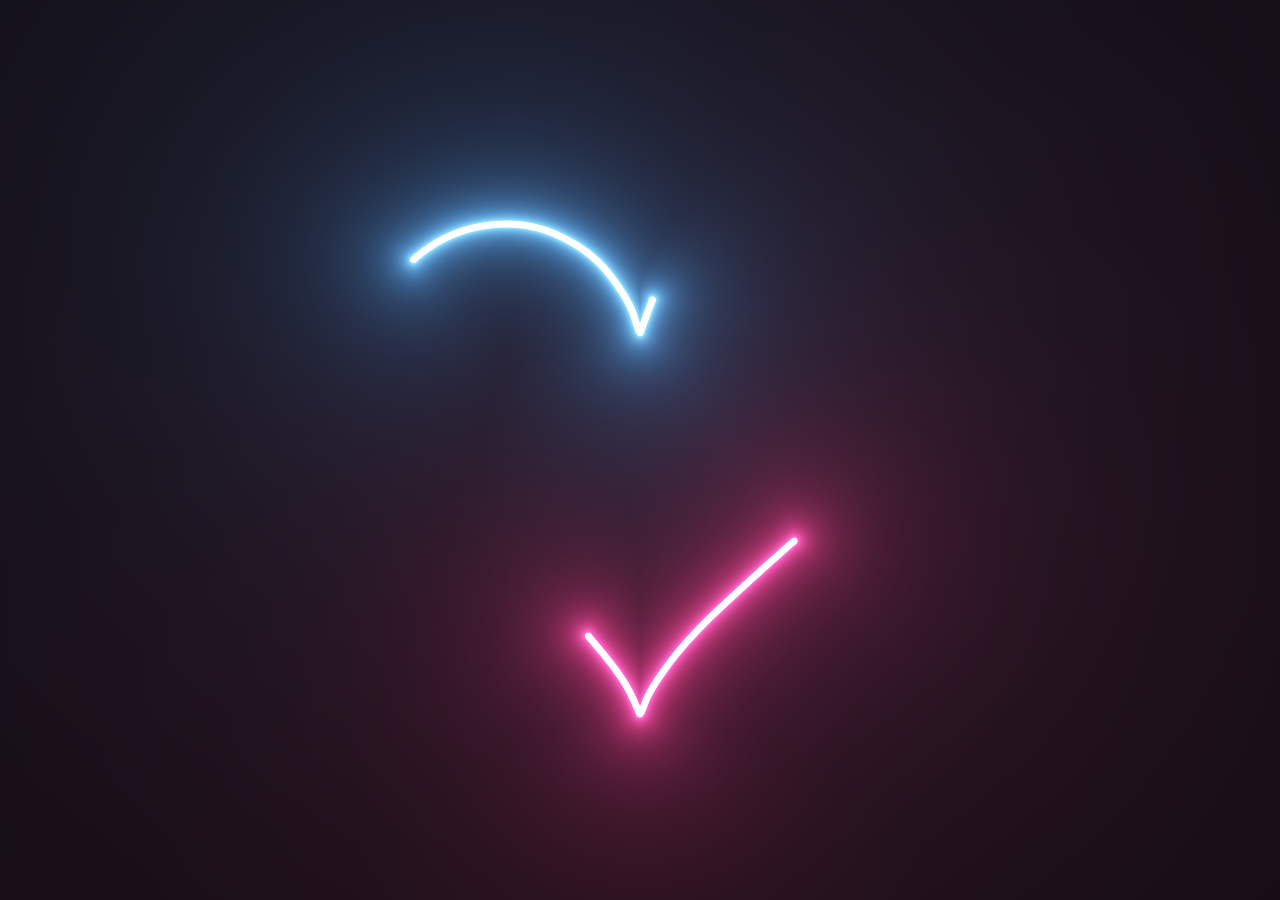
<file: love.html>
<html>
<!-- REFERENCE: https://w3hubs.com/css-text-portrait-effects/ -->
  <head>
    <title>To My One & Only</title>
    <meta charset="utf-8">
    <meta name="viewport" content="width=device-width, initial-scale=1">
    <link rel="stylesheet" href="love.css">
  </head>
    <body>
      <canvas id="canvas" width="2500" height="1000"></canvas>
    </body>
    <script src="love.js"></script>
</html>
</file>
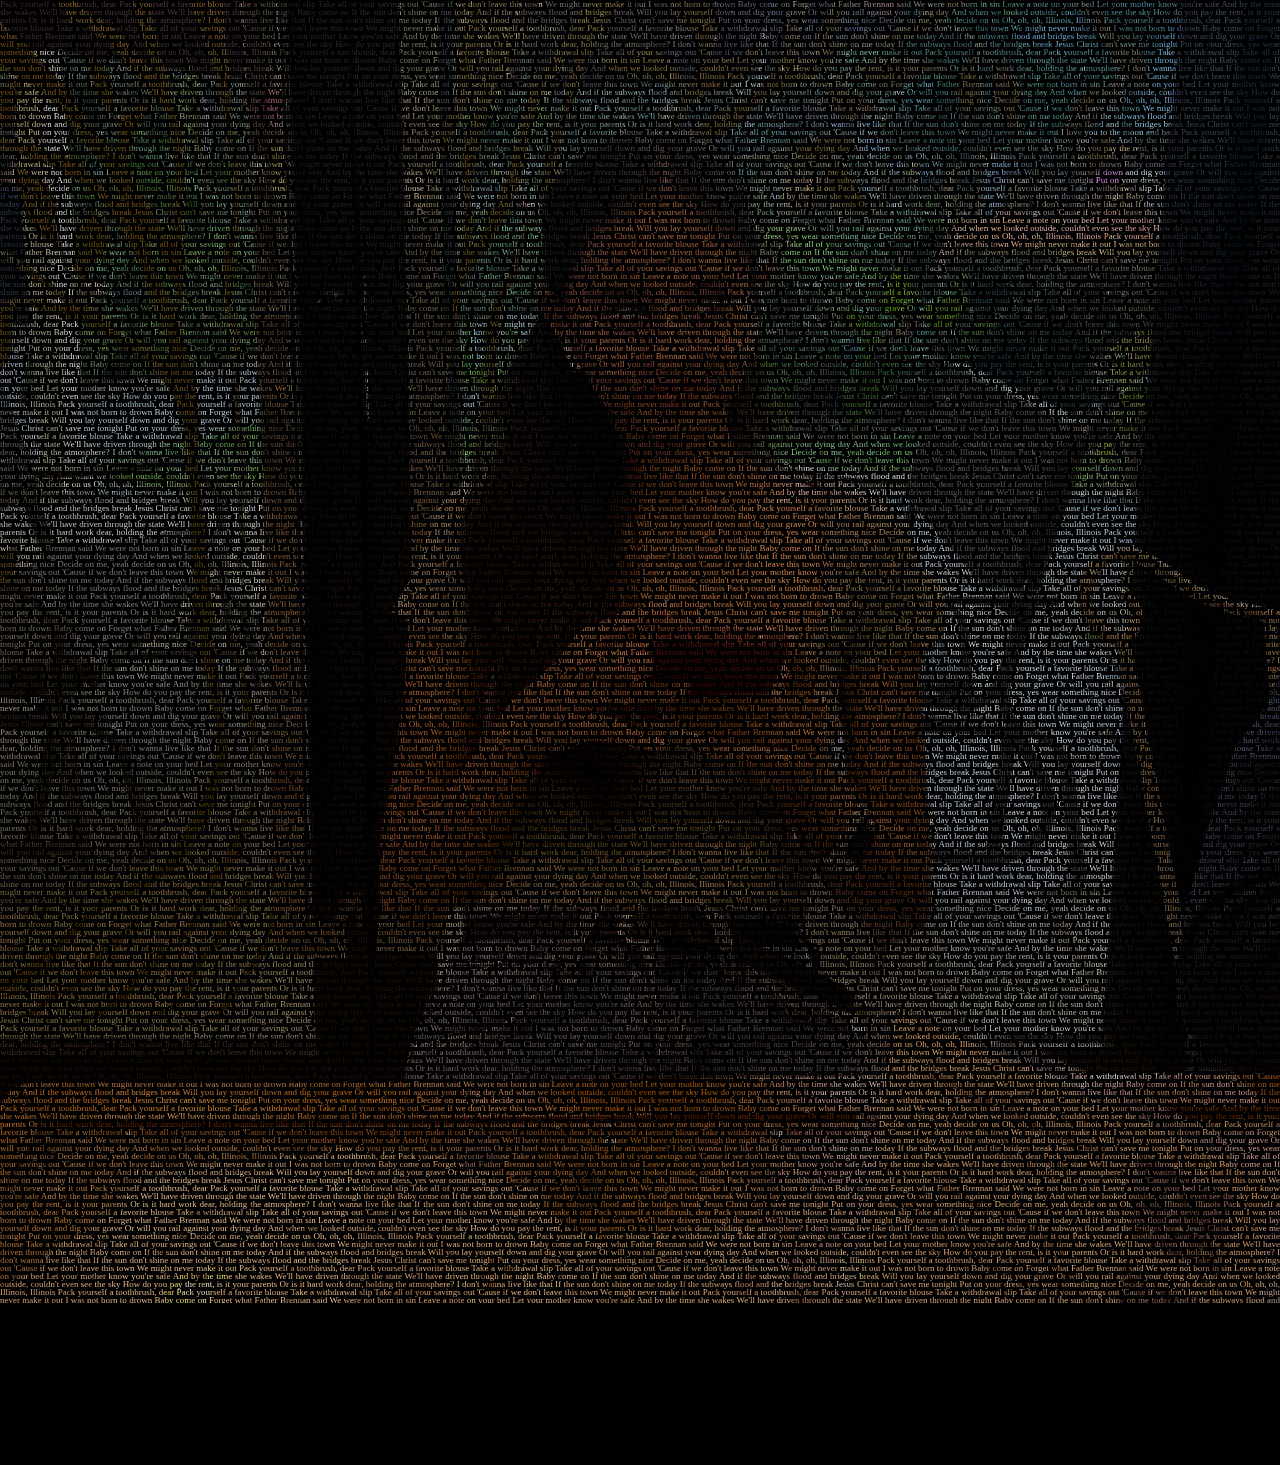
<file: main.html>
<head>
	<link rel="stylesheet" href="main.css">
</head>
<!-- <iframe src="sleep.mp3" allow="autoplay" id="iframeAudio">
</iframe>
<audio controls loop autoplay="true" id="playAudio">
    <source src="sleep.mp3">
</audio>-->
<body>
	<p>
            <!-- <audio controls width="300">
                <source src="sleep.mp3" type="audio/mpeg">
                <a href="sleep.mp3">test.mp3</a>
            </audio>-->
	<p>Pack yourself a toothbrush, dear
        Pack yourself a favorite blouse
        Take a withdrawal slip
        Take all of your savings out
        'Cause if we don't leave this town
        We might never make it out
        I was not born to drown
        Baby come on
        Forget what Father Brennan said
        We were not born in sin
        Leave a note on your bed
        Let your mother know you're safe
        And by the time she wakes
        We'll have driven through the state
        We'll have driven through the night
        Baby come on
        If the sun don't shine on me today
        And if the subways flood and bridges break
        Will you lay yourself down and dig your grave
        Or will you rail against your dying day
        And when we looked outside, couldn't even see the sky
        How do you pay the rent, is it your parents
        Or is it hard work dear, holding the atmosphere?
        I don't wanna live like that
        If the sun don't shine on me today
        If the subways flood and the bridges break
        Jesus Christ can't save me tonight
        Put on your dress, yes wear something nice
        Decide on me, yeah decide on us
        Oh, oh, oh, Illinois, Illinois
        Pack yourself a toothbrush, dear
        Pack yourself a favorite blouse
        Take a withdrawal slip
        Take all of your savings out
        'Cause if we don't leave this town
        We might never make it out

        Pack yourself a toothbrush, dear
Pack yourself a favorite blouse
Take a withdrawal slip
Take all of your savings out
'Cause if we don't leave this town
We might never make it out
I was not born to drown
Baby come on
Forget what Father Brennan said
We were not born in sin
Leave a note on your bed
Let your mother know you're safe
And by the time she wakes
We'll have driven through the state
We'll have driven through the night
Baby come on
If the sun don't shine on me today
And if the subways flood and bridges break
Will you lay yourself down and dig your grave
Or will you rail against your dying day
And when we looked outside, couldn't even see the sky
How do you pay the rent, is it your parents
Or is it hard work dear, holding the atmosphere?
I don't wanna live like that
If the sun don't shine on me today
If the subways flood and the bridges break
Jesus Christ can't save me tonight
Put on your dress, yes wear something nice
Decide on me, yeah decide on us
Oh, oh, oh, Illinois, Illinois
Pack yourself a toothbrush, dear
Pack yourself a favorite blouse
Take a withdrawal slip
Take all of your savings out
'Cause if we don't leave this town
We might never make it out

Pack yourself a toothbrush, dear
Pack yourself a favorite blouse
Take a withdrawal slip
Take all of your savings out
'Cause if we don't leave this town
We might never make it out
I was not born to drown
Baby come on
Forget what Father Brennan said
We were not born in sin
Leave a note on your bed
Let your mother know you're safe
And by the time she wakes
We'll have driven through the state
We'll have driven through the night
Baby come on
If the sun don't shine on me today
And if the subways flood and bridges break
Will you lay yourself down and dig your grave
Or will you rail against your dying day
And when we looked outside, couldn't even see the sky
How do you pay the rent, is it your parents
Or is it hard work dear, holding the atmosphere?
I don't wanna live like that
If the sun don't shine on me today
If the subways flood and the bridges break
Jesus Christ can't save me tonight
Put on your dress, yes wear something nice
Decide on me, yeah decide on us
Oh, oh, oh, Illinois, Illinois
Pack yourself a toothbrush, dear
Pack yourself a favorite blouse
Take a withdrawal slip
Take all of your savings out
'Cause if we don't leave this town
We might never make it out

Pack yourself a toothbrush, dear
Pack yourself a favorite blouse
Take a withdrawal slip
Take all of your savings out
'Cause if we don't leave this town
We might never make it out
I was not born to drown
Baby come on
Forget what Father Brennan said
We were not born in sin
Leave a note on your bed
Let your mother know you're safe
And by the time she wakes
We'll have driven through the state
We'll have driven through the night
Baby come on
If the sun don't shine on me today
And if the subways flood and bridges break
Will you lay yourself down and dig your grave
Or will you rail against your dying day
And when we looked outside, couldn't even see the sky
How do you pay the rent, is it your parents
Or is it hard work dear, holding the atmosphere?
I don't wanna live like that
If the sun don't shine on me today
If the subways flood and the bridges break
Jesus Christ can't save me tonight
Put on your dress, yes wear something nice
Decide on me, yeah decide on us
Oh, oh, oh, Illinois, Illinois
Pack yourself a toothbrush, dear
Pack yourself a favorite blouse
Take a withdrawal slip
Take all of your savings out
'Cause if we don't leave this town
We might never make it out

Pack yourself a toothbrush, dear
Pack yourself a favorite blouse
Take a withdrawal slip
Take all of your savings out
'Cause if we don't leave this town
We might never make it out
I was not born to drown
Baby come on
Forget what Father Brennan said
We were not born in sin
Leave a note on your bed
Let your mother know you're safe
And by the time she wakes
We'll have driven through the state
We'll have driven through the night
Baby come on
If the sun don't shine on me today
And if the subways flood and bridges break
Will you lay yourself down and dig your grave
Or will you rail against your dying day
And when we looked outside, couldn't even see the sky
How do you pay the rent, is it your parents
Or is it hard work dear, holding the atmosphere?
I don't wanna live like that
If the sun don't shine on me today
If the subways flood and the bridges break
Jesus Christ can't save me tonight
Put on your dress, yes wear something nice
Decide on me, yeah decide on us
Oh, oh, oh, Illinois, Illinois
Pack yourself a toothbrush, dear
Pack yourself a favorite blouse
Take a withdrawal slip
Take all of your savings out
'Cause if we don't leave this town
We might never make it out
<a href="love">I love you to the moon and back</a>
Pack yourself a toothbrush, dear
Pack yourself a favorite blouse
Take a withdrawal slip
Take all of your savings out
'Cause if we don't leave this town
We might never make it out
I was not born to drown
Baby come on
Forget what Father Brennan said
We were not born in sin
Leave a note on your bed
Let your mother know you're safe
And by the time she wakes
We'll have driven through the state
We'll have driven through the night
Baby come on
If the sun don't shine on me today
And if the subways flood and bridges break
Will you lay yourself down and dig your grave
Or will you rail against your dying day
And when we looked outside, couldn't even see the sky
How do you pay the rent, is it your parents
Or is it hard work dear, holding the atmosphere?
I don't wanna live like that
If the sun don't shine on me today
If the subways flood and the bridges break
Jesus Christ can't save me tonight
Put on your dress, yes wear something nice
Decide on me, yeah decide on us
Oh, oh, oh, Illinois, Illinois
Pack yourself a toothbrush, dear
Pack yourself a favorite blouse
Take a withdrawal slip
Take all of your savings out
'Cause if we don't leave this town
We might never make it out

Pack yourself a toothbrush, dear
Pack yourself a favorite blouse
Take a withdrawal slip
Take all of your savings out
'Cause if we don't leave this town
We might never make it out
I was not born to drown
Baby come on
Forget what Father Brennan said
We were not born in sin
Leave a note on your bed
Let your mother know you're safe
And by the time she wakes
We'll have driven through the state
We'll have driven through the night
Baby come on
If the sun don't shine on me today
And if the subways flood and bridges break
Will you lay yourself down and dig your grave
Or will you rail against your dying day
And when we looked outside, couldn't even see the sky
How do you pay the rent, is it your parents
Or is it hard work dear, holding the atmosphere?
I don't wanna live like that
If the sun don't shine on me today
If the subways flood and the bridges break
Jesus Christ can't save me tonight
Put on your dress, yes wear something nice
Decide on me, yeah decide on us
Oh, oh, oh, Illinois, Illinois
Pack yourself a toothbrush, dear
Pack yourself a favorite blouse
Take a withdrawal slip
Take all of your savings out
'Cause if we don't leave this town
We might never make it out

Pack yourself a toothbrush, dear
Pack yourself a favorite blouse
Take a withdrawal slip
Take all of your savings out
'Cause if we don't leave this town
We might never make it out
I was not born to drown
Baby come on
Forget what Father Brennan said
We were not born in sin
Leave a note on your bed
Let your mother know you're safe
And by the time she wakes
We'll have driven through the state
We'll have driven through the night
Baby come on
If the sun don't shine on me today
And if the subways flood and bridges break
Will you lay yourself down and dig your grave
Or will you rail against your dying day
And when we looked outside, couldn't even see the sky
How do you pay the rent, is it your parents
Or is it hard work dear, holding the atmosphere?
I don't wanna live like that
If the sun don't shine on me today
If the subways flood and the bridges break
Jesus Christ can't save me tonight
Put on your dress, yes wear something nice
Decide on me, yeah decide on us
Oh, oh, oh, Illinois, Illinois
Pack yourself a toothbrush, dear
Pack yourself a favorite blouse
Take a withdrawal slip
Take all of your savings out
'Cause if we don't leave this town
We might never make it out

Pack yourself a toothbrush, dear
Pack yourself a favorite blouse
Take a withdrawal slip
Take all of your savings out
'Cause if we don't leave this town
We might never make it out
I was not born to drown
Baby come on
Forget what Father Brennan said
We were not born in sin
Leave a note on your bed
Let your mother know you're safe
And by the time she wakes
We'll have driven through the state
We'll have driven through the night
Baby come on
If the sun don't shine on me today
And if the subways flood and bridges break
Will you lay yourself down and dig your grave
Or will you rail against your dying day
And when we looked outside, couldn't even see the sky
How do you pay the rent, is it your parents
Or is it hard work dear, holding the atmosphere?
I don't wanna live like that
If the sun don't shine on me today
If the subways flood and the bridges break
Jesus Christ can't save me tonight
Put on your dress, yes wear something nice
Decide on me, yeah decide on us
Oh, oh, oh, Illinois, Illinois
Pack yourself a toothbrush, dear
Pack yourself a favorite blouse
Take a withdrawal slip
Take all of your savings out
'Cause if we don't leave this town
We might never make it out

Pack yourself a toothbrush, dear
Pack yourself a favorite blouse
Take a withdrawal slip
Take all of your savings out
'Cause if we don't leave this town
We might never make it out
I was not born to drown
Baby come on
Forget what Father Brennan said
We were not born in sin
Leave a note on your bed
Let your mother know you're safe
And by the time she wakes
We'll have driven through the state
We'll have driven through the night
Baby come on
If the sun don't shine on me today
And if the subways flood and bridges break
Will you lay yourself down and dig your grave
Or will you rail against your dying day
And when we looked outside, couldn't even see the sky
How do you pay the rent, is it your parents
Or is it hard work dear, holding the atmosphere?
I don't wanna live like that
If the sun don't shine on me today
If the subways flood and the bridges break
Jesus Christ can't save me tonight
Put on your dress, yes wear something nice
Decide on me, yeah decide on us
Oh, oh, oh, Illinois, Illinois
Pack yourself a toothbrush, dear
Pack yourself a favorite blouse
Take a withdrawal slip
Take all of your savings out
'Cause if we don't leave this town
We might never make it out

Pack yourself a toothbrush, dear
Pack yourself a favorite blouse
Take a withdrawal slip
Take all of your savings out
'Cause if we don't leave this town
We might never make it out
I was not born to drown
Baby come on
Forget what Father Brennan said
We were not born in sin
Leave a note on your bed
Let your mother know you're safe
And by the time she wakes
We'll have driven through the state
We'll have driven through the night
Baby come on
If the sun don't shine on me today
And if the subways flood and bridges break
Will you lay yourself down and dig your grave
Or will you rail against your dying day
And when we looked outside, couldn't even see the sky
How do you pay the rent, is it your parents
Or is it hard work dear, holding the atmosphere?
I don't wanna live like that
If the sun don't shine on me today
If the subways flood and the bridges break
Jesus Christ can't save me tonight
Put on your dress, yes wear something nice
Decide on me, yeah decide on us
Oh, oh, oh, Illinois, Illinois
Pack yourself a toothbrush, dear
Pack yourself a favorite blouse
Take a withdrawal slip
Take all of your savings out
'Cause if we don't leave this town
We might never make it out

Pack yourself a toothbrush, dear
Pack yourself a favorite blouse
Take a withdrawal slip
Take all of your savings out
'Cause if we don't leave this town
We might never make it out
I was not born to drown
Baby come on
Forget what Father Brennan said
We were not born in sin
Leave a note on your bed
Let your mother know you're safe
And by the time she wakes
We'll have driven through the state
We'll have driven through the night
Baby come on
If the sun don't shine on me today
And if the subways flood and bridges break
Will you lay yourself down and dig your grave
Or will you rail against your dying day
And when we looked outside, couldn't even see the sky
How do you pay the rent, is it your parents
Or is it hard work dear, holding the atmosphere?
I don't wanna live like that
If the sun don't shine on me today
If the subways flood and the bridges break
Jesus Christ can't save me tonight
Put on your dress, yes wear something nice
Decide on me, yeah decide on us
Oh, oh, oh, Illinois, Illinois
Pack yourself a toothbrush, dear
Pack yourself a favorite blouse
Take a withdrawal slip
Take all of your savings out
'Cause if we don't leave this town
We might never make it out

Pack yourself a toothbrush, dear
Pack yourself a favorite blouse
Take a withdrawal slip
Take all of your savings out
'Cause if we don't leave this town
We might never make it out
I was not born to drown
Baby come on
Forget what Father Brennan said
We were not born in sin
Leave a note on your bed
Let your mother know you're safe
And by the time she wakes
We'll have driven through the state
We'll have driven through the night
Baby come on
If the sun don't shine on me today
And if the subways flood and bridges break
Will you lay yourself down and dig your grave
Or will you rail against your dying day
And when we looked outside, couldn't even see the sky
How do you pay the rent, is it your parents
Or is it hard work dear, holding the atmosphere?
I don't wanna live like that
If the sun don't shine on me today
If the subways flood and the bridges break
Jesus Christ can't save me tonight
Put on your dress, yes wear something nice
Decide on me, yeah decide on us
Oh, oh, oh, Illinois, Illinois
Pack yourself a toothbrush, dear
Pack yourself a favorite blouse
Take a withdrawal slip
Take all of your savings out
'Cause if we don't leave this town
We might never make it out

Pack yourself a toothbrush, dear
Pack yourself a favorite blouse
Take a withdrawal slip
Take all of your savings out
'Cause if we don't leave this town
We might never make it out
I was not born to drown
Baby come on
Forget what Father Brennan said
We were not born in sin
Leave a note on your bed
Let your mother know you're safe
And by the time she wakes
We'll have driven through the state
We'll have driven through the night
Baby come on
If the sun don't shine on me today
And if the subways flood and bridges break
Will you lay yourself down and dig your grave
Or will you rail against your dying day
And when we looked outside, couldn't even see the sky
How do you pay the rent, is it your parents
Or is it hard work dear, holding the atmosphere?
I don't wanna live like that
If the sun don't shine on me today
If the subways flood and the bridges break
Jesus Christ can't save me tonight
Put on your dress, yes wear something nice
Decide on me, yeah decide on us
Oh, oh, oh, Illinois, Illinois
Pack yourself a toothbrush, dear
Pack yourself a favorite blouse
Take a withdrawal slip
Take all of your savings out
'Cause if we don't leave this town
We might never make it out

Pack yourself a toothbrush, dear
Pack yourself a favorite blouse
Take a withdrawal slip
Take all of your savings out
'Cause if we don't leave this town
We might never make it out
I was not born to drown
Baby come on
Forget what Father Brennan said
We were not born in sin
Leave a note on your bed
Let your mother know you're safe
And by the time she wakes
We'll have driven through the state
We'll have driven through the night
Baby come on
If the sun don't shine on me today
And if the subways flood and bridges break
Will you lay yourself down and dig your grave
Or will you rail against your dying day
And when we looked outside, couldn't even see the sky
How do you pay the rent, is it your parents
Or is it hard work dear, holding the atmosphere?
I don't wanna live like that
If the sun don't shine on me today
If the subways flood and the bridges break
Jesus Christ can't save me tonight
Put on your dress, yes wear something nice
Decide on me, yeah decide on us
Oh, oh, oh, Illinois, Illinois
Pack yourself a toothbrush, dear
Pack yourself a favorite blouse
Take a withdrawal slip
Take all of your savings out
'Cause if we don't leave this town
We might never make it out

Pack yourself a toothbrush, dear
Pack yourself a favorite blouse
Take a withdrawal slip
Take all of your savings out
'Cause if we don't leave this town
We might never make it out
I was not born to drown
Baby come on
Forget what Father Brennan said
We were not born in sin
Leave a note on your bed
Let your mother know you're safe
And by the time she wakes
We'll have driven through the state
We'll have driven through the night
Baby come on
If the sun don't shine on me today
And if the subways flood and bridges break
Will you lay yourself down and dig your grave
Or will you rail against your dying day
And when we looked outside, couldn't even see the sky
How do you pay the rent, is it your parents
Or is it hard work dear, holding the atmosphere?
I don't wanna live like that
If the sun don't shine on me today
If the subways flood and the bridges break
Jesus Christ can't save me tonight
Put on your dress, yes wear something nice
Decide on me, yeah decide on us
Oh, oh, oh, Illinois, Illinois
Pack yourself a toothbrush, dear
Pack yourself a favorite blouse
Take a withdrawal slip
Take all of your savings out
'Cause if we don't leave this town
We might never make it out

Pack yourself a toothbrush, dear
Pack yourself a favorite blouse
Take a withdrawal slip
Take all of your savings out
'Cause if we don't leave this town
We might never make it out
I was not born to drown
Baby come on
Forget what Father Brennan said
We were not born in sin
Leave a note on your bed
Let your mother know you're safe
And by the time she wakes
We'll have driven through the state
We'll have driven through the night
Baby come on
If the sun don't shine on me today
And if the subways flood and bridges break
Will you lay yourself down and dig your grave
Or will you rail against your dying day
And when we looked outside, couldn't even see the sky
How do you pay the rent, is it your parents
Or is it hard work dear, holding the atmosphere?
I don't wanna live like that
If the sun don't shine on me today
If the subways flood and the bridges break
Jesus Christ can't save me tonight
Put on your dress, yes wear something nice
Decide on me, yeah decide on us
Oh, oh, oh, Illinois, Illinois
Pack yourself a toothbrush, dear
Pack yourself a favorite blouse
Take a withdrawal slip
Take all of your savings out
'Cause if we don't leave this town
We might never make it out

Pack yourself a toothbrush, dear
Pack yourself a favorite blouse
Take a withdrawal slip
Take all of your savings out
'Cause if we don't leave this town
We might never make it out
I was not born to drown
Baby come on
Forget what Father Brennan said
We were not born in sin
Leave a note on your bed
Let your mother know you're safe
And by the time she wakes
We'll have driven through the state
We'll have driven through the night
Baby come on
If the sun don't shine on me today
And if the subways flood and bridges break
Will you lay yourself down and dig your grave
Or will you rail against your dying day
And when we looked outside, couldn't even see the sky
How do you pay the rent, is it your parents
Or is it hard work dear, holding the atmosphere?
I don't wanna live like that
If the sun don't shine on me today
If the subways flood and the bridges break
Jesus Christ can't save me tonight
Put on your dress, yes wear something nice
Decide on me, yeah decide on us
Oh, oh, oh, Illinois, Illinois
Pack yourself a toothbrush, dear
Pack yourself a favorite blouse
Take a withdrawal slip
Take all of your savings out
'Cause if we don't leave this town
We might never make it out

Pack yourself a toothbrush, dear
Pack yourself a favorite blouse
Take a withdrawal slip
Take all of your savings out
'Cause if we don't leave this town
We might never make it out
I was not born to drown
Baby come on
Forget what Father Brennan said
We were not born in sin
Leave a note on your bed
Let your mother know you're safe
And by the time she wakes
We'll have driven through the state
We'll have driven through the night
Baby come on
If the sun don't shine on me today
And if the subways flood and bridges break
Will you lay yourself down and dig your grave
Or will you rail against your dying day
And when we looked outside, couldn't even see the sky
How do you pay the rent, is it your parents
Or is it hard work dear, holding the atmosphere?
I don't wanna live like that
If the sun don't shine on me today
If the subways flood and the bridges break
Jesus Christ can't save me tonight
Put on your dress, yes wear something nice
Decide on me, yeah decide on us
Oh, oh, oh, Illinois, Illinois
Pack yourself a toothbrush, dear
Pack yourself a favorite blouse
Take a withdrawal slip
Take all of your savings out
'Cause if we don't leave this town
We might never make it out

Pack yourself a toothbrush, dear
Pack yourself a favorite blouse
Take a withdrawal slip
Take all of your savings out
'Cause if we don't leave this town
We might never make it out
I was not born to drown
Baby come on
Forget what Father Brennan said
We were not born in sin
Leave a note on your bed
Let your mother know you're safe
And by the time she wakes
We'll have driven through the state
We'll have driven through the night
Baby come on
If the sun don't shine on me today
And if the subways flood and bridges break
Will you lay yourself down and dig your grave
Or will you rail against your dying day
And when we looked outside, couldn't even see the sky
How do you pay the rent, is it your parents
Or is it hard work dear, holding the atmosphere?
I don't wanna live like that
If the sun don't shine on me today
If the subways flood and the bridges break
Jesus Christ can't save me tonight
Put on your dress, yes wear something nice
Decide on me, yeah decide on us
Oh, oh, oh, Illinois, Illinois
Pack yourself a toothbrush, dear
Pack yourself a favorite blouse
Take a withdrawal slip
Take all of your savings out
'Cause if we don't leave this town
We might never make it out

Pack yourself a toothbrush, dear
Pack yourself a favorite blouse
Take a withdrawal slip
Take all of your savings out
'Cause if we don't leave this town
We might never make it out
I was not born to drown
Baby come on
Forget what Father Brennan said
We were not born in sin
Leave a note on your bed
Let your mother know you're safe
And by the time she wakes
We'll have driven through the state
We'll have driven through the night
Baby come on
If the sun don't shine on me today
And if the subways flood and bridges break
Will you lay yourself down and dig your grave
Or will you rail against your dying day
And when we looked outside, couldn't even see the sky
How do you pay the rent, is it your parents
Or is it hard work dear, holding the atmosphere?
I don't wanna live like that
If the sun don't shine on me today
If the subways flood and the bridges break
Jesus Christ can't save me tonight
Put on your dress, yes wear something nice
Decide on me, yeah decide on us
Oh, oh, oh, Illinois, Illinois
Pack yourself a toothbrush, dear
Pack yourself a favorite blouse
Take a withdrawal slip
Take all of your savings out
'Cause if we don't leave this town
We might never make it out

Pack yourself a toothbrush, dear
Pack yourself a favorite blouse
Take a withdrawal slip
Take all of your savings out
'Cause if we don't leave this town
We might never make it out
I was not born to drown
Baby come on
Forget what Father Brennan said
We were not born in sin
Leave a note on your bed
Let your mother know you're safe
And by the time she wakes
We'll have driven through the state
We'll have driven through the night
Baby come on
If the sun don't shine on me today
And if the subways flood and bridges break
Will you lay yourself down and dig your grave
Or will you rail against your dying day
And when we looked outside, couldn't even see the sky
How do you pay the rent, is it your parents
Or is it hard work dear, holding the atmosphere?
I don't wanna live like that
If the sun don't shine on me today
If the subways flood and the bridges break
Jesus Christ can't save me tonight
Put on your dress, yes wear something nice
Decide on me, yeah decide on us
Oh, oh, oh, Illinois, Illinois
Pack yourself a toothbrush, dear
Pack yourself a favorite blouse
Take a withdrawal slip
Take all of your savings out
'Cause if we don't leave this town
We might never make it out

Pack yourself a toothbrush, dear
Pack yourself a favorite blouse
Take a withdrawal slip
Take all of your savings out
'Cause if we don't leave this town
We might never make it out
I was not born to drown
Baby come on
Forget what Father Brennan said
We were not born in sin
Leave a note on your bed
Let your mother know you're safe
And by the time she wakes
We'll have driven through the state
We'll have driven through the night
Baby come on
If the sun don't shine on me today
And if the subways flood and bridges break
Will you lay yourself down and dig your grave
Or will you rail against your dying day
And when we looked outside, couldn't even see the sky
How do you pay the rent, is it your parents
Or is it hard work dear, holding the atmosphere?
I don't wanna live like that
If the sun don't shine on me today
If the subways flood and the bridges break
Jesus Christ can't save me tonight
Put on your dress, yes wear something nice
Decide on me, yeah decide on us
Oh, oh, oh, Illinois, Illinois
Pack yourself a toothbrush, dear
Pack yourself a favorite blouse
Take a withdrawal slip
Take all of your savings out
'Cause if we don't leave this town
We might never make it out

Pack yourself a toothbrush, dear
Pack yourself a favorite blouse
Take a withdrawal slip
Take all of your savings out
'Cause if we don't leave this town
We might never make it out
I was not born to drown
Baby come on
Forget what Father Brennan said
We were not born in sin
Leave a note on your bed
Let your mother know you're safe
And by the time she wakes
We'll have driven through the state
We'll have driven through the night
Baby come on
If the sun don't shine on me today
And if the subways flood and bridges break
Will you lay yourself down and dig your grave
Or will you rail against your dying day
And when we looked outside, couldn't even see the sky
How do you pay the rent, is it your parents
Or is it hard work dear, holding the atmosphere?
I don't wanna live like that
If the sun don't shine on me today
If the subways flood and the bridges break
Jesus Christ can't save me tonight
Put on your dress, yes wear something nice
Decide on me, yeah decide on us
Oh, oh, oh, Illinois, Illinois
Pack yourself a toothbrush, dear
Pack yourself a favorite blouse
Take a withdrawal slip
Take all of your savings out
'Cause if we don't leave this town
We might never make it out

Pack yourself a toothbrush, dear
Pack yourself a favorite blouse
Take a withdrawal slip
Take all of your savings out
'Cause if we don't leave this town
We might never make it out
I was not born to drown
Baby come on
Forget what Father Brennan said
We were not born in sin
Leave a note on your bed
Let your mother know you're safe
And by the time she wakes
We'll have driven through the state
We'll have driven through the night
Baby come on
If the sun don't shine on me today
And if the subways flood and bridges break
Will you lay yourself down and dig your grave
Or will you rail against your dying day
And when we looked outside, couldn't even see the sky
How do you pay the rent, is it your parents
Or is it hard work dear, holding the atmosphere?
I don't wanna live like that
If the sun don't shine on me today
If the subways flood and the bridges break
Jesus Christ can't save me tonight
Put on your dress, yes wear something nice
Decide on me, yeah decide on us
Oh, oh, oh, Illinois, Illinois
Pack yourself a toothbrush, dear
Pack yourself a favorite blouse
Take a withdrawal slip
Take all of your savings out
'Cause if we don't leave this town
We might never make it out

Pack yourself a toothbrush, dear
Pack yourself a favorite blouse
Take a withdrawal slip
Take all of your savings out
'Cause if we don't leave this town
We might never make it out
I was not born to drown
Baby come on
Forget what Father Brennan said
We were not born in sin
Leave a note on your bed
Let your mother know you're safe
And by the time she wakes
We'll have driven through the state
We'll have driven through the night
Baby come on
If the sun don't shine on me today
And if the subways flood and bridges break
Will you lay yourself down and dig your grave
Or will you rail against your dying day
And when we looked outside, couldn't even see the sky
How do you pay the rent, is it your parents
Or is it hard work dear, holding the atmosphere?
I don't wanna live like that
If the sun don't shine on me today
If the subways flood and the bridges break
Jesus Christ can't save me tonight
Put on your dress, yes wear something nice
Decide on me, yeah decide on us
Oh, oh, oh, Illinois, Illinois
Pack yourself a toothbrush, dear
Pack yourself a favorite blouse
Take a withdrawal slip
Take all of your savings out
'Cause if we don't leave this town
We might never make it out

Pack yourself a toothbrush, dear
Pack yourself a favorite blouse
Take a withdrawal slip
Take all of your savings out
'Cause if we don't leave this town
We might never make it out
I was not born to drown
Baby come on
Forget what Father Brennan said
We were not born in sin
Leave a note on your bed
Let your mother know you're safe
And by the time she wakes
We'll have driven through the state
We'll have driven through the night
Baby come on
If the sun don't shine on me today
And if the subways flood and bridges break
Will you lay yourself down and dig your grave
Or will you rail against your dying day
And when we looked outside, couldn't even see the sky
How do you pay the rent, is it your parents
Or is it hard work dear, holding the atmosphere?
I don't wanna live like that
If the sun don't shine on me today
If the subways flood and the bridges break
Jesus Christ can't save me tonight
Put on your dress, yes wear something nice
Decide on me, yeah decide on us
Oh, oh, oh, Illinois, Illinois
Pack yourself a toothbrush, dear
Pack yourself a favorite blouse
Take a withdrawal slip
Take all of your savings out
'Cause if we don't leave this town
We might never make it out

Pack yourself a toothbrush, dear
Pack yourself a favorite blouse
Take a withdrawal slip
Take all of your savings out
'Cause if we don't leave this town
We might never make it out
I was not born to drown
Baby come on
Forget what Father Brennan said
We were not born in sin
Leave a note on your bed
Let your mother know you're safe
And by the time she wakes
We'll have driven through the state
We'll have driven through the night
Baby come on
If the sun don't shine on me today
And if the subways flood and bridges break
Will you lay yourself down and dig your grave
Or will you rail against your dying day
And when we looked outside, couldn't even see the sky
How do you pay the rent, is it your parents
Or is it hard work dear, holding the atmosphere?
I don't wanna live like that
If the sun don't shine on me today
If the subways flood and the bridges break
Jesus Christ can't save me tonight
Put on your dress, yes wear something nice
Decide on me, yeah decide on us
Oh, oh, oh, Illinois, Illinois
Pack yourself a toothbrush, dear
Pack yourself a favorite blouse
Take a withdrawal slip
Take all of your savings out
'Cause if we don't leave this town
We might never make it out

Pack yourself a toothbrush, dear
Pack yourself a favorite blouse
Take a withdrawal slip
Take all of your savings out
'Cause if we don't leave this town
We might never make it out
I was not born to drown
Baby come on
Forget what Father Brennan said
We were not born in sin
Leave a note on your bed
Let your mother know you're safe
And by the time she wakes
We'll have driven through the state
We'll have driven through the night
Baby come on
If the sun don't shine on me today
And if the subways flood and bridges break
Will you lay yourself down and dig your grave
Or will you rail against your dying day
And when we looked outside, couldn't even see the sky
How do you pay the rent, is it your parents
Or is it hard work dear, holding the atmosphere?
I don't wanna live like that
If the sun don't shine on me today
If the subways flood and the bridges break
Jesus Christ can't save me tonight
Put on your dress, yes wear something nice
Decide on me, yeah decide on us
Oh, oh, oh, Illinois, Illinois
Pack yourself a toothbrush, dear
Pack yourself a favorite blouse
Take a withdrawal slip
Take all of your savings out
'Cause if we don't leave this town
We might never make it out

Pack yourself a toothbrush, dear
Pack yourself a favorite blouse
Take a withdrawal slip
Take all of your savings out
'Cause if we don't leave this town
We might never make it out
I was not born to drown
Baby come on
Forget what Father Brennan said
We were not born in sin
Leave a note on your bed
Let your mother know you're safe
And by the time she wakes
We'll have driven through the state
We'll have driven through the night
Baby come on
If the sun don't shine on me today
And if the subways flood and bridges break
Will you lay yourself down and dig your grave
Or will you rail against your dying day
And when we looked outside, couldn't even see the sky
How do you pay the rent, is it your parents
Or is it hard work dear, holding the atmosphere?
I don't wanna live like that
If the sun don't shine on me today
If the subways flood and the bridges break
Jesus Christ can't save me tonight
Put on your dress, yes wear something nice
Decide on me, yeah decide on us
Oh, oh, oh, Illinois, Illinois
Pack yourself a toothbrush, dear
Pack yourself a favorite blouse
Take a withdrawal slip
Take all of your savings out
'Cause if we don't leave this town
We might never make it out

Pack yourself a toothbrush, dear
Pack yourself a favorite blouse
Take a withdrawal slip
Take all of your savings out
'Cause if we don't leave this town
We might never make it out
I was not born to drown
Baby come on
Forget what Father Brennan said
We were not born in sin
Leave a note on your bed
Let your mother know you're safe
And by the time she wakes
We'll have driven through the state
We'll have driven through the night
Baby come on
If the sun don't shine on me today
And if the subways flood and bridges break
Will you lay yourself down and dig your grave
Or will you rail against your dying day
And when we looked outside, couldn't even see the sky
How do you pay the rent, is it your parents
Or is it hard work dear, holding the atmosphere?
I don't wanna live like that
If the sun don't shine on me today
If the subways flood and the bridges break
Jesus Christ can't save me tonight
Put on your dress, yes wear something nice
Decide on me, yeah decide on us
Oh, oh, oh, Illinois, Illinois
Pack yourself a toothbrush, dear
Pack yourself a favorite blouse
Take a withdrawal slip
Take all of your savings out
'Cause if we don't leave this town
We might never make it out

Pack yourself a toothbrush, dear
Pack yourself a favorite blouse
Take a withdrawal slip
Take all of your savings out
'Cause if we don't leave this town
We might never make it out
I was not born to drown
Baby come on
Forget what Father Brennan said
We were not born in sin
Leave a note on your bed
Let your mother know you're safe
And by the time she wakes
We'll have driven through the state
We'll have driven through the night
Baby come on
If the sun don't shine on me today
And if the subways flood and bridges break
Will you lay yourself down and dig your grave
Or will you rail against your dying day
And when we looked outside, couldn't even see the sky
How do you pay the rent, is it your parents
Or is it hard work dear, holding the atmosphere?
I don't wanna live like that
If the sun don't shine on me today
If the subways flood and the bridges break
Jesus Christ can't save me tonight
Put on your dress, yes wear something nice
Decide on me, yeah decide on us
Oh, oh, oh, Illinois, Illinois
Pack yourself a toothbrush, dear
Pack yourself a favorite blouse
Take a withdrawal slip
Take all of your savings out
'Cause if we don't leave this town
We might never make it out

Pack yourself a toothbrush, dear
Pack yourself a favorite blouse
Take a withdrawal slip
Take all of your savings out
'Cause if we don't leave this town
We might never make it out
I was not born to drown
Baby come on
Forget what Father Brennan said
We were not born in sin
Leave a note on your bed
Let your mother know you're safe
And by the time she wakes
We'll have driven through the state
We'll have driven through the night
Baby come on
If the sun don't shine on me today
And if the subways flood and bridges break
Will you lay yourself down and dig your grave
Or will you rail against your dying day
And when we looked outside, couldn't even see the sky
How do you pay the rent, is it your parents
Or is it hard work dear, holding the atmosphere?
I don't wanna live like that
If the sun don't shine on me today
If the subways flood and the bridges break
Jesus Christ can't save me tonight
Put on your dress, yes wear something nice
Decide on me, yeah decide on us
Oh, oh, oh, Illinois, Illinois
Pack yourself a toothbrush, dear
Pack yourself a favorite blouse
Take a withdrawal slip
Take all of your savings out
'Cause if we don't leave this town
We might never make it out

Pack yourself a toothbrush, dear
Pack yourself a favorite blouse
Take a withdrawal slip
Take all of your savings out
'Cause if we don't leave this town
We might never make it out
I was not born to drown
Baby come on
Forget what Father Brennan said
We were not born in sin
Leave a note on your bed
Let your mother know you're safe
And by the time she wakes
We'll have driven through the state
We'll have driven through the night
Baby come on
If the sun don't shine on me today
And if the subways flood and bridges break
Will you lay yourself down and dig your grave
Or will you rail against your dying day
And when we looked outside, couldn't even see the sky
How do you pay the rent, is it your parents
Or is it hard work dear, holding the atmosphere?
I don't wanna live like that
If the sun don't shine on me today
If the subways flood and the bridges break
Jesus Christ can't save me tonight
Put on your dress, yes wear something nice
Decide on me, yeah decide on us
Oh, oh, oh, Illinois, Illinois
Pack yourself a toothbrush, dear
Pack yourself a favorite blouse
Take a withdrawal slip
Take all of your savings out
'Cause if we don't leave this town
We might never make it out

Pack yourself a toothbrush, dear
Pack yourself a favorite blouse
Take a withdrawal slip
Take all of your savings out
'Cause if we don't leave this town
We might never make it out
I was not born to drown
Baby come on
Forget what Father Brennan said
We were not born in sin
Leave a note on your bed
Let your mother know you're safe
And by the time she wakes
We'll have driven through the state
We'll have driven through the night
Baby come on
If the sun don't shine on me today
And if the subways flood and bridges break
Will you lay yourself down and dig your grave
Or will you rail against your dying day
And when we looked outside, couldn't even see the sky
How do you pay the rent, is it your parents
Or is it hard work dear, holding the atmosphere?
I don't wanna live like that
If the sun don't shine on me today
If the subways flood and the bridges break
Jesus Christ can't save me tonight
Put on your dress, yes wear something nice
Decide on me, yeah decide on us
Oh, oh, oh, Illinois, Illinois
Pack yourself a toothbrush, dear
Pack yourself a favorite blouse
Take a withdrawal slip
Take all of your savings out
'Cause if we don't leave this town
We might never make it out

Pack yourself a toothbrush, dear
Pack yourself a favorite blouse
Take a withdrawal slip
Take all of your savings out
'Cause if we don't leave this town
We might never make it out
I was not born to drown
Baby come on
Forget what Father Brennan said
We were not born in sin
Leave a note on your bed
Let your mother know you're safe
And by the time she wakes
We'll have driven through the state
We'll have driven through the night
Baby come on
If the sun don't shine on me today
And if the subways flood and bridges break
Will you lay yourself down and dig your grave
Or will you rail against your dying day
And when we looked outside, couldn't even see the sky
How do you pay the rent, is it your parents
Or is it hard work dear, holding the atmosphere?
I don't wanna live like that
If the sun don't shine on me today
If the subways flood and the bridges break
Jesus Christ can't save me tonight
Put on your dress, yes wear something nice
Decide on me, yeah decide on us
Oh, oh, oh, Illinois, Illinois
Pack yourself a toothbrush, dear
Pack yourself a favorite blouse
Take a withdrawal slip
Take all of your savings out
'Cause if we don't leave this town
We might never make it out

Pack yourself a toothbrush, dear
Pack yourself a favorite blouse
Take a withdrawal slip
Take all of your savings out
'Cause if we don't leave this town
We might never make it out
I was not born to drown
Baby come on
Forget what Father Brennan said
We were not born in sin
Leave a note on your bed
Let your mother know you're safe
And by the time she wakes
We'll have driven through the state
We'll have driven through the night
Baby come on
If the sun don't shine on me today
And if the subways flood and bridges break
Will you lay yourself down and dig your grave
Or will you rail against your dying day
And when we looked outside, couldn't even see the sky
How do you pay the rent, is it your parents
Or is it hard work dear, holding the atmosphere?
I don't wanna live like that
If the sun don't shine on me today
If the subways flood and the bridges break
Jesus Christ can't save me tonight
Put on your dress, yes wear something nice
Decide on me, yeah decide on us
Oh, oh, oh, Illinois, Illinois
Pack yourself a toothbrush, dear
Pack yourself a favorite blouse
Take a withdrawal slip
Take all of your savings out
'Cause if we don't leave this town
We might never make it out

Pack yourself a toothbrush, dear
Pack yourself a favorite blouse
Take a withdrawal slip
Take all of your savings out
'Cause if we don't leave this town
We might never make it out
I was not born to drown
Baby come on
Forget what Father Brennan said
We were not born in sin
Leave a note on your bed
Let your mother know you're safe
And by the time she wakes
We'll have driven through the state
We'll have driven through the night
Baby come on
If the sun don't shine on me today
And if the subways flood and bridges break
Will you lay yourself down and dig your grave
Or will you rail against your dying day
And when we looked outside, couldn't even see the sky
How do you pay the rent, is it your parents
Or is it hard work dear, holding the atmosphere?
I don't wanna live like that
If the sun don't shine on me today
If the subways flood and the bridges break
Jesus Christ can't save me tonight
Put on your dress, yes wear something nice
Decide on me, yeah decide on us
Oh, oh, oh, Illinois, Illinois
Pack yourself a toothbrush, dear
Pack yourself a favorite blouse
Take a withdrawal slip
Take all of your savings out
'Cause if we don't leave this town
We might never make it out

Pack yourself a toothbrush, dear
Pack yourself a favorite blouse
Take a withdrawal slip
Take all of your savings out
'Cause if we don't leave this town
We might never make it out
I was not born to drown
Baby come on
Forget what Father Brennan said
We were not born in sin
Leave a note on your bed
Let your mother know you're safe
And by the time she wakes
We'll have driven through the state
We'll have driven through the night
Baby come on
If the sun don't shine on me today
And if the subways flood and bridges break
Will you lay yourself down and dig your grave
Or will you rail against your dying day
And when we looked outside, couldn't even see the sky
How do you pay the rent, is it your parents
Or is it hard work dear, holding the atmosphere?
I don't wanna live like that
If the sun don't shine on me today
If the subways flood and the bridges break
Jesus Christ can't save me tonight
Put on your dress, yes wear something nice
Decide on me, yeah decide on us
Oh, oh, oh, Illinois, Illinois
Pack yourself a toothbrush, dear
Pack yourself a favorite blouse
Take a withdrawal slip
Take all of your savings out
'Cause if we don't leave this town
We might never make it out

Pack yourself a toothbrush, dear
Pack yourself a favorite blouse
Take a withdrawal slip
Take all of your savings out
'Cause if we don't leave this town
We might never make it out
I was not born to drown
Baby come on
Forget what Father Brennan said
We were not born in sin
Leave a note on your bed
Let your mother know you're safe
And by the time she wakes
We'll have driven through the state
We'll have driven through the night
Baby come on
If the sun don't shine on me today
And if the subways flood and bridges break
Will you lay yourself down and dig your grave
Or will you rail against your dying day
And when we looked outside, couldn't even see the sky
How do you pay the rent, is it your parents
Or is it hard work dear, holding the atmosphere?
I don't wanna live like that
If the sun don't shine on me today
If the subways flood and the bridges break
Jesus Christ can't save me tonight
Put on your dress, yes wear something nice
Decide on me, yeah decide on us
Oh, oh, oh, Illinois, Illinois
Pack yourself a toothbrush, dear
Pack yourself a favorite blouse
Take a withdrawal slip
Take all of your savings out
'Cause if we don't leave this town
We might never make it out

Pack yourself a toothbrush, dear
Pack yourself a favorite blouse
Take a withdrawal slip
Take all of your savings out
'Cause if we don't leave this town
We might never make it out
I was not born to drown
Baby come on
Forget what Father Brennan said
We were not born in sin
Leave a note on your bed
Let your mother know you're safe
And by the time she wakes
We'll have driven through the state
We'll have driven through the night
Baby come on
If the sun don't shine on me today
And if the subways flood and bridges break
Will you lay yourself down and dig your grave
Or will you rail against your dying day
And when we looked outside, couldn't even see the sky
How do you pay the rent, is it your parents
Or is it hard work dear, holding the atmosphere?
I don't wanna live like that
If the sun don't shine on me today
If the subways flood and the bridges break
Jesus Christ can't save me tonight
Put on your dress, yes wear something nice
Decide on me, yeah decide on us
Oh, oh, oh, Illinois, Illinois
Pack yourself a toothbrush, dear
Pack yourself a favorite blouse
Take a withdrawal slip
Take all of your savings out
'Cause if we don't leave this town
We might never make it out

Pack yourself a toothbrush, dear
Pack yourself a favorite blouse
Take a withdrawal slip
Take all of your savings out
'Cause if we don't leave this town
We might never make it out
I was not born to drown
Baby come on
Forget what Father Brennan said
We were not born in sin
Leave a note on your bed
Let your mother know you're safe
And by the time she wakes
We'll have driven through the state
We'll have driven through the night
Baby come on
If the sun don't shine on me today
And if the subways flood and bridges break
Will you lay yourself down and dig your grave
Or will you rail against your dying day
And when we looked outside, couldn't even see the sky
How do you pay the rent, is it your parents
Or is it hard work dear, holding the atmosphere?
I don't wanna live like that
If the sun don't shine on me today
If the subways flood and the bridges break
Jesus Christ can't save me tonight
Put on your dress, yes wear something nice
Decide on me, yeah decide on us
Oh, oh, oh, Illinois, Illinois
Pack yourself a toothbrush, dear
Pack yourself a favorite blouse
Take a withdrawal slip
Take all of your savings out
'Cause if we don't leave this town
We might never make it out

Pack yourself a toothbrush, dear
Pack yourself a favorite blouse
Take a withdrawal slip
Take all of your savings out
'Cause if we don't leave this town
We might never make it out
I was not born to drown
Baby come on
Forget what Father Brennan said
We were not born in sin
Leave a note on your bed
Let your mother know you're safe
And by the time she wakes
We'll have driven through the state
We'll have driven through the night
Baby come on
If the sun don't shine on me today
And if the subways flood and bridges break
Will you lay yourself down and dig your grave
Or will you rail against your dying day
And when we looked outside, couldn't even see the sky
How do you pay the rent, is it your parents
Or is it hard work dear, holding the atmosphere?
I don't wanna live like that
If the sun don't shine on me today
If the subways flood and the bridges break
Jesus Christ can't save me tonight
Put on your dress, yes wear something nice
Decide on me, yeah decide on us
Oh, oh, oh, Illinois, Illinois
Pack yourself a toothbrush, dear
Pack yourself a favorite blouse
Take a withdrawal slip
Take all of your savings out
'Cause if we don't leave this town
We might never make it out

Pack yourself a toothbrush, dear
Pack yourself a favorite blouse
Take a withdrawal slip
Take all of your savings out
'Cause if we don't leave this town
We might never make it out
I was not born to drown
Baby come on
Forget what Father Brennan said
We were not born in sin
Leave a note on your bed
Let your mother know you're safe
And by the time she wakes
We'll have driven through the state
We'll have driven through the night
Baby come on
If the sun don't shine on me today
And if the subways flood and bridges break
Will you lay yourself down and dig your grave
Or will you rail against your dying day
And when we looked outside, couldn't even see the sky
How do you pay the rent, is it your parents
Or is it hard work dear, holding the atmosphere?
I don't wanna live like that
If the sun don't shine on me today
If the subways flood and the bridges break
Jesus Christ can't save me tonight
Put on your dress, yes wear something nice
Decide on me, yeah decide on us
Oh, oh, oh, Illinois, Illinois
Pack yourself a toothbrush, dear
Pack yourself a favorite blouse
Take a withdrawal slip
Take all of your savings out
'Cause if we don't leave this town
We might never make it out

Pack yourself a toothbrush, dear
Pack yourself a favorite blouse
Take a withdrawal slip
Take all of your savings out
'Cause if we don't leave this town
We might never make it out
I was not born to drown
Baby come on
Forget what Father Brennan said
We were not born in sin
Leave a note on your bed
Let your mother know you're safe
And by the time she wakes
We'll have driven through the state
We'll have driven through the night
Baby come on
If the sun don't shine on me today
And if the subways flood and bridges break
Will you lay yourself down and dig your grave
Or will you rail against your dying day
And when we looked outside, couldn't even see the sky
How do you pay the rent, is it your parents
Or is it hard work dear, holding the atmosphere?
I don't wanna live like that
If the sun don't shine on me today
If the subways flood and the bridges break
Jesus Christ can't save me tonight
Put on your dress, yes wear something nice
Decide on me, yeah decide on us
Oh, oh, oh, Illinois, Illinois
Pack yourself a toothbrush, dear
Pack yourself a favorite blouse
Take a withdrawal slip
Take all of your savings out
'Cause if we don't leave this town
We might never make it out

Pack yourself a toothbrush, dear
Pack yourself a favorite blouse
Take a withdrawal slip
Take all of your savings out
'Cause if we don't leave this town
We might never make it out
I was not born to drown
Baby come on
Forget what Father Brennan said
We were not born in sin
Leave a note on your bed
Let your mother know you're safe
And by the time she wakes
We'll have driven through the state
We'll have driven through the night
Baby come on
If the sun don't shine on me today
And if the subways flood and bridges break
Will you lay yourself down and dig your grave
Or will you rail against your dying day
And when we looked outside, couldn't even see the sky
How do you pay the rent, is it your parents
Or is it hard work dear, holding the atmosphere?
I don't wanna live like that
If the sun don't shine on me today
If the subways flood and the bridges break
Jesus Christ can't save me tonight
Put on your dress, yes wear something nice
Decide on me, yeah decide on us
Oh, oh, oh, Illinois, Illinois
Pack yourself a toothbrush, dear
Pack yourself a favorite blouse
Take a withdrawal slip
Take all of your savings out
'Cause if we don't leave this town
We might never make it out

Pack yourself a toothbrush, dear
Pack yourself a favorite blouse
Take a withdrawal slip
Take all of your savings out
'Cause if we don't leave this town
We might never make it out
I was not born to drown
Baby come on
Forget what Father Brennan said
We were not born in sin
Leave a note on your bed
Let your mother know you're safe
And by the time she wakes
We'll have driven through the state
We'll have driven through the night
Baby come on
If the sun don't shine on me today
And if the subways flood and bridges break
Will you lay yourself down and dig your grave
Or will you rail against your dying day
And when we looked outside, couldn't even see the sky
How do you pay the rent, is it your parents
Or is it hard work dear, holding the atmosphere?
I don't wanna live like that
If the sun don't shine on me today
If the subways flood and the bridges break
Jesus Christ can't save me tonight
Put on your dress, yes wear something nice
Decide on me, yeah decide on us
Oh, oh, oh, Illinois, Illinois
Pack yourself a toothbrush, dear
Pack yourself a favorite blouse
Take a withdrawal slip
Take all of your savings out
'Cause if we don't leave this town
We might never make it out

Pack yourself a toothbrush, dear
Pack yourself a favorite blouse
Take a withdrawal slip
Take all of your savings out
'Cause if we don't leave this town
We might never make it out
I was not born to drown
Baby come on
Forget what Father Brennan said
We were not born in sin
Leave a note on your bed
Let your mother know you're safe
And by the time she wakes
We'll have driven through the state
We'll have driven through the night
Baby come on
If the sun don't shine on me today
And if the subways flood and bridges break
Will you lay yourself down and dig your grave
Or will you rail against your dying day
And when we looked outside, couldn't even see the sky
How do you pay the rent, is it your parents
Or is it hard work dear, holding the atmosphere?
I don't wanna live like that
If the sun don't shine on me today
If the subways flood and the bridges break
Jesus Christ can't save me tonight
Put on your dress, yes wear something nice
Decide on me, yeah decide on us
Oh, oh, oh, Illinois, Illinois
Pack yourself a toothbrush, dear
Pack yourself a favorite blouse
Take a withdrawal slip
Take all of your savings out
'Cause if we don't leave this town
We might never make it out

Pack yourself a toothbrush, dear
Pack yourself a favorite blouse
Take a withdrawal slip
Take all of your savings out
'Cause if we don't leave this town
We might never make it out
I was not born to drown
Baby come on
Forget what Father Brennan said
We were not born in sin
Leave a note on your bed
Let your mother know you're safe
And by the time she wakes
We'll have driven through the state
We'll have driven through the night
Baby come on
If the sun don't shine on me today
And if the subways flood and bridges break
Will you lay yourself down and dig your grave
Or will you rail against your dying day
And when we looked outside, couldn't even see the sky
How do you pay the rent, is it your parents
Or is it hard work dear, holding the atmosphere?
I don't wanna live like that
If the sun don't shine on me today
If the subways flood and the bridges break
Jesus Christ can't save me tonight
Put on your dress, yes wear something nice
Decide on me, yeah decide on us
Oh, oh, oh, Illinois, Illinois
Pack yourself a toothbrush, dear
Pack yourself a favorite blouse
Take a withdrawal slip
Take all of your savings out
'Cause if we don't leave this town
We might never make it out

Pack yourself a toothbrush, dear
Pack yourself a favorite blouse
Take a withdrawal slip
Take all of your savings out
'Cause if we don't leave this town
We might never make it out
I was not born to drown
Baby come on
Forget what Father Brennan said
We were not born in sin
Leave a note on your bed
Let your mother know you're safe
And by the time she wakes
We'll have driven through the state
We'll have driven through the night
Baby come on
If the sun don't shine on me today
And if the subways flood and bridges break
Will you lay yourself down and dig your grave
Or will you rail against your dying day
And when we looked outside, couldn't even see the sky
How do you pay the rent, is it your parents
Or is it hard work dear, holding the atmosphere?
I don't wanna live like that
If the sun don't shine on me today
If the subways flood and the bridges break
Jesus Christ can't save me tonight
Put on your dress, yes wear something nice
Decide on me, yeah decide on us
Oh, oh, oh, Illinois, Illinois
Pack yourself a toothbrush, dear
Pack yourself a favorite blouse
Take a withdrawal slip
Take all of your savings out
'Cause if we don't leave this town
We might never make it out

Pack yourself a toothbrush, dear
Pack yourself a favorite blouse
Take a withdrawal slip
Take all of your savings out
'Cause if we don't leave this town
We might never make it out
I was not born to drown
Baby come on
Forget what Father Brennan said
We were not born in sin
Leave a note on your bed
Let your mother know you're safe
And by the time she wakes
We'll have driven through the state
We'll have driven through the night
Baby come on
If the sun don't shine on me today
And if the subways flood and bridges break
Will you lay yourself down and dig your grave
Or will you rail against your dying day
And when we looked outside, couldn't even see the sky
How do you pay the rent, is it your parents
Or is it hard work dear, holding the atmosphere?
I don't wanna live like that
If the sun don't shine on me today
If the subways flood and the bridges break
Jesus Christ can't save me tonight
Put on your dress, yes wear something nice
Decide on me, yeah decide on us
Oh, oh, oh, Illinois, Illinois
Pack yourself a toothbrush, dear
Pack yourself a favorite blouse
Take a withdrawal slip
Take all of your savings out
'Cause if we don't leave this town
We might never make it out

Pack yourself a toothbrush, dear
Pack yourself a favorite blouse
Take a withdrawal slip
Take all of your savings out
'Cause if we don't leave this town
We might never make it out
I was not born to drown
Baby come on
Forget what Father Brennan said
We were not born in sin
Leave a note on your bed
Let your mother know you're safe
And by the time she wakes
We'll have driven through the state
We'll have driven through the night
Baby come on
If the sun don't shine on me today
And if the subways flood and bridges break
Will you lay yourself down and dig your grave
Or will you rail against your dying day
And when we looked outside, couldn't even see the sky
How do you pay the rent, is it your parents
Or is it hard work dear, holding the atmosphere?
I don't wanna live like that
If the sun don't shine on me today
If the subways flood and the bridges break
Jesus Christ can't save me tonight
Put on your dress, yes wear something nice
Decide on me, yeah decide on us
Oh, oh, oh, Illinois, Illinois
Pack yourself a toothbrush, dear
Pack yourself a favorite blouse
Take a withdrawal slip
Take all of your savings out
'Cause if we don't leave this town
We might never make it out

Pack yourself a toothbrush, dear
Pack yourself a favorite blouse
Take a withdrawal slip
Take all of your savings out
'Cause if we don't leave this town
We might never make it out
I was not born to drown
Baby come on
Forget what Father Brennan said
We were not born in sin
Leave a note on your bed
Let your mother know you're safe
And by the time she wakes
We'll have driven through the state
We'll have driven through the night
Baby come on
If the sun don't shine on me today
And if the subways flood and bridges break
Will you lay yourself down and dig your grave
Or will you rail against your dying day
And when we looked outside, couldn't even see the sky
How do you pay the rent, is it your parents
Or is it hard work dear, holding the atmosphere?
I don't wanna live like that
If the sun don't shine on me today
If the subways flood and the bridges break
Jesus Christ can't save me tonight
Put on your dress, yes wear something nice
Decide on me, yeah decide on us
Oh, oh, oh, Illinois, Illinois
Pack yourself a toothbrush, dear
Pack yourself a favorite blouse
Take a withdrawal slip
Take all of your savings out
'Cause if we don't leave this town
We might never make it out

Pack yourself a toothbrush, dear
Pack yourself a favorite blouse
Take a withdrawal slip
Take all of your savings out
'Cause if we don't leave this town
We might never make it out
I was not born to drown
Baby come on
Forget what Father Brennan said
We were not born in sin
Leave a note on your bed
Let your mother know you're safe
And by the time she wakes
We'll have driven through the state
We'll have driven through the night
Baby come on
If the sun don't shine on me today
And if the subways flood and bridges break
Will you lay yourself down and dig your grave
Or will you rail against your dying day
And when we looked outside, couldn't even see the sky
How do you pay the rent, is it your parents
Or is it hard work dear, holding the atmosphere?
I don't wanna live like that
If the sun don't shine on me today
If the subways flood and the bridges break
Jesus Christ can't save me tonight
Put on your dress, yes wear something nice
Decide on me, yeah decide on us
Oh, oh, oh, Illinois, Illinois
Pack yourself a toothbrush, dear
Pack yourself a favorite blouse
Take a withdrawal slip
Take all of your savings out
'Cause if we don't leave this town
We might never make it out
	</p>
</body>
</file>
<file: love.css>
@charset "utf-8";
*{
    margin: 0;
    padding: 0;
    box-sizing: border-box;
    overflow: hidden;
}
</file>
<file: main.css>
body{
	margin:0;
	padding: 0;
	background:#000;
}
p {
	font-size:9px;
	line-height:8px;
	text-align:justify;
	-webkit-background-size:cover;
	background-size:cover;
	background-repeat: no-repeat;
	background-position: center;
	background: url(love.jpg) no-repeat center/cover;
	background-attachment: fixed;
	-webkit-background-clip: text;
	-webkit-text-fill-color: rgb(225, 225, 255, 0);
}
</file>
